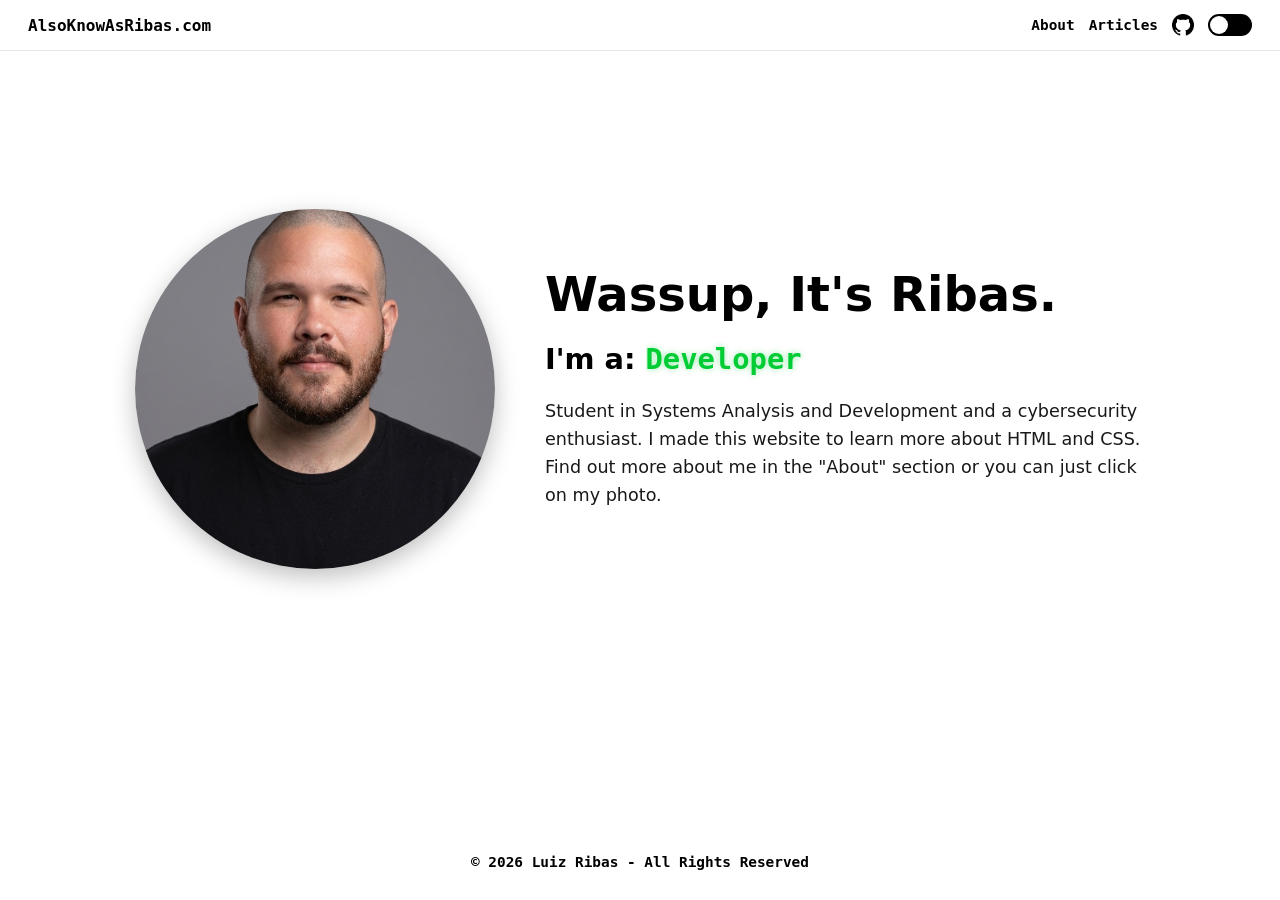
<file: index.html>
<!DOCTYPE html>
<html lang="en">
<head>
    <meta charset="UTF-8">
    <meta name="viewport" content="width=device-width, initial-scale=1.0">
    <title>AkaRibas.com</title>
    <link rel="stylesheet" href="CSS/style.css">
    <script>
        if (localStorage.getItem('theme') === 'dark') {
            document.documentElement.classList.add('dark');
        }
    </script>
</head>
<body>

    <header class="navbar">
        <button class="website-name" onclick='location.href="index.html"'>
            AlsoKnowAsRibas.com
        </button>

        <nav class="nav-links">
            <a class="about-btn" href="About.html">About</a>
            <a class="articles-btn" href="ribas-articles-page.html">Articles</a>
            <a class="github" href="https://github.com/Akaribasz" target="_blank" aria-label="GitHub">
                <img class="gitLogo" src="Photos/github_logo_icon_229278.webp" alt="GitHub">
            </a>
            
            
            <div class="trilho" id="trilho">
                <div class="indicador"></div>
            </div>
        </nav>
    </header>

    <main class="hero-container">
        <div class="photo-frame">
            <a href="About.html">
                <img class="my-photo" src="Photos/IMG_9616.PNG" alt="Luiz Ribas Photo">
            </a>
        </div>
        
        <div class="hero-content">
            <h1 class="about-mee">Wassup, It's Ribas.</h1>
            
            <div class="text-changer">
                <span class="intro-text">I'm a:</span>
                <div class="roles-container">
                    <span class="role">Developer</span>
                    <span class="role">Back-end Dev</span>
                    <span class="role">Youtuber</span>
                    <span class="role">IT Student</span>
                    <span class="role">"Javeiro"</span>
                </div>
            </div>
            
            <p class="second-line">
                Student in Systems Analysis and Development and a cybersecurity enthusiast. I made this website to learn more about HTML and CSS. Find out more about me in the "About" section or you can just click on my photo.
            </p>
        </div>
    </main>

    <footer class="end-page">
        © 2026 Luiz Ribas - All Rights Reserved
    </footer>
    
    <script>
        const trilho = document.getElementById('trilho');
        const body = document.body;

        if (localStorage.getItem('theme') === 'dark') {
            trilho.classList.add('dark');
            body.classList.add('dark');
        }

        trilho.addEventListener('click', () => {
            trilho.classList.toggle('dark');
            body.classList.toggle('dark');
            if (body.classList.contains('dark')) {
                localStorage.setItem('theme', 'dark');
            } else {
                localStorage.setItem('theme', 'light');
            }
        });
    </script>
</body>
</html>
</file>
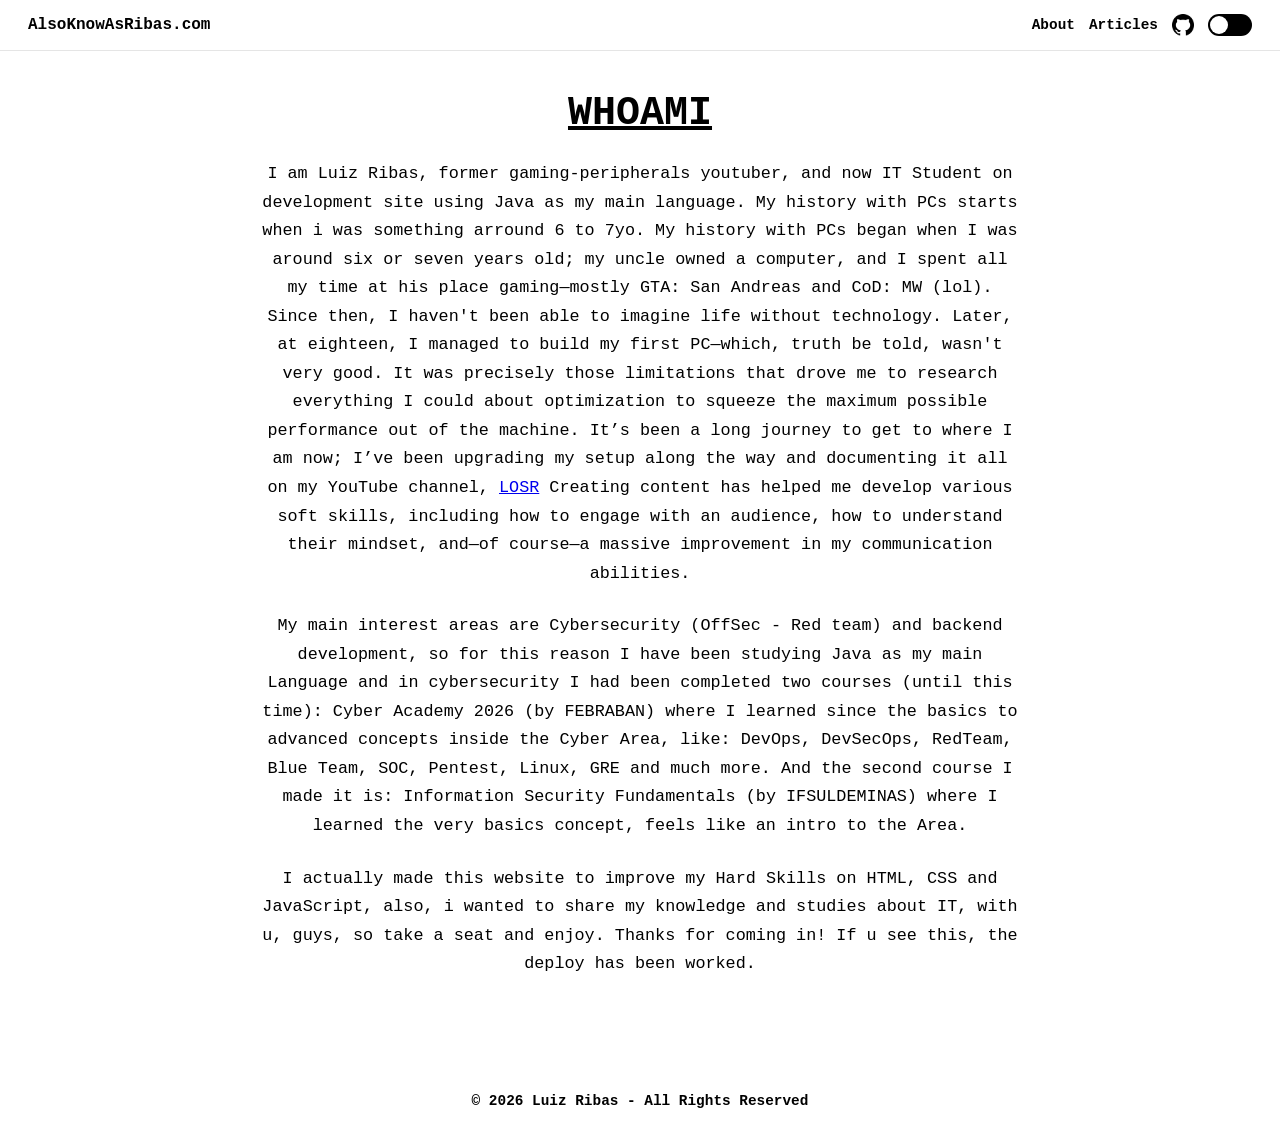
<file: About.html>
<!DOCTYPE html>
<html lang="en">
<head>
    <meta charset="UTF-8">
    <meta name="viewport" content="width=device-width, initial-scale=1.0">
    <title>About - AkaRibas.com</title>
    <link rel="stylesheet" href="CSS/style.css">
    <script>
        if (localStorage.getItem('theme') === 'dark') {
            document.documentElement.classList.add('dark');
        }
    </script>
    <style>
        p{
            font-family: monospace;
            text-align: center;
            font-size: 1.05rem;
            line-height: 1.7;
            text-align: center;
            margin-bottom: 24px;
        }
        .about{
            
            font-size: 2.5rem;
            margin-bottom: 24px;
            font-family: monospace;
        }
        .content-page{
            padding: 40px 20px 60px 20px;
            margin: 0 auto;
            max-width: 800px;
            text-align: center;
            
        }
        @media (max-width: 768px) {
            .content-page {
                padding: 24px 16px 40px 16px;
            }

            .about {
                font-size: 1.8rem;
            }

            p {
                font-size: 0.95rem;
            }
        }
    </style>
</head>

<body>
  <header class="navbar">
        <button class="website-name" onclick='location.href="index.html"'>
            AlsoKnowAsRibas.com
        </button>

        <nav class="nav-links">
            <a class="about-btn" href="About.html">About</a>
            <a class="articles-btn" href="ribas-articles-page.html">Articles</a>
            <a class="github" href="https://github.com/Akaribasz" target="_blank" aria-label="GitHub">
                <img class="gitLogo" src="Photos/github_logo_icon_229278.webp" alt="GitHub">
            </a>
            
            
            <div class="trilho" id="trilho">
                <div class="indicador"></div>
            </div>
        </nav>
    </header>



    <main class="content-page">

        <h1 class="about">
            <u>WHOAMI</u>
        </h1>

        <p class="first-p">
            I am Luiz Ribas, former gaming-peripherals youtuber, and now IT Student on development site using Java as my
            main language. My history with PCs starts when i was something arround 6 to 7yo.
            My history with PCs began when I was around six or seven years old; my uncle owned a computer, and I spent
            all my time at his place gaming—mostly GTA: San Andreas and CoD: MW (lol). Since then, I haven't been able
            to imagine life without technology. Later, at eighteen, I managed to build my first PC—which, truth be told,
            wasn't very good. It was precisely those limitations that drove me to research everything I could about
            optimization to squeeze the maximum possible performance out of the machine. It’s been a long journey to get
            to where I am now; I’ve been upgrading my setup along the way and documenting it all on my YouTube channel,
            <a class="YT-LINK" href="https://youtube.com/@losr" target="_blank">LOSR</a> Creating content has helped me
            develop various soft skills, including how to engage with an audience, how to understand their mindset,
            and—of course—a massive improvement in my communication abilities.
        </p>

        <p>
        </p>

        <p> My main interest areas are Cybersecurity (OffSec - Red team) and backend development, so for this reason I
            have been studying Java as my main Language and in cybersecurity I had been completed two courses (until
            this time): Cyber Academy 2026 (by FEBRABAN) where I learned since the basics to advanced concepts inside
            the Cyber Area, like: DevOps, DevSecOps, RedTeam, Blue Team, SOC, Pentest, Linux, GRE and much more. And the
            second course I made it is: Information Security Fundamentals (by IFSULDEMINAS) where I learned the very
            basics concept, feels like an intro to the Area.
        </p>

        <p>
        </p>

        <p>
            I actually made this website to improve my Hard Skills on HTML, CSS and JavaScript, also, i wanted to share
            my knowledge and studies about IT, with u, guys, so take a seat and enjoy. Thanks for coming in! If u see this, the deploy has been worked.

        </p>

    </main>

    <footer class="end-page">
        © 2026 Luiz Ribas - All Rights Reserved
    </footer>
    
    <script>
        const trilho = document.getElementById('trilho');
        const body = document.body;

        if (localStorage.getItem('theme') === 'dark') {
            trilho.classList.add('dark');
            body.classList.add('dark');
        }

        trilho.addEventListener('click', () => {
            trilho.classList.toggle('dark');
            body.classList.toggle('dark');
            if (body.classList.contains('dark')) {
                localStorage.setItem('theme', 'dark');
            } else {
                localStorage.setItem('theme', 'light');
            }
        });
    </script>


</body>

</html>
</file>
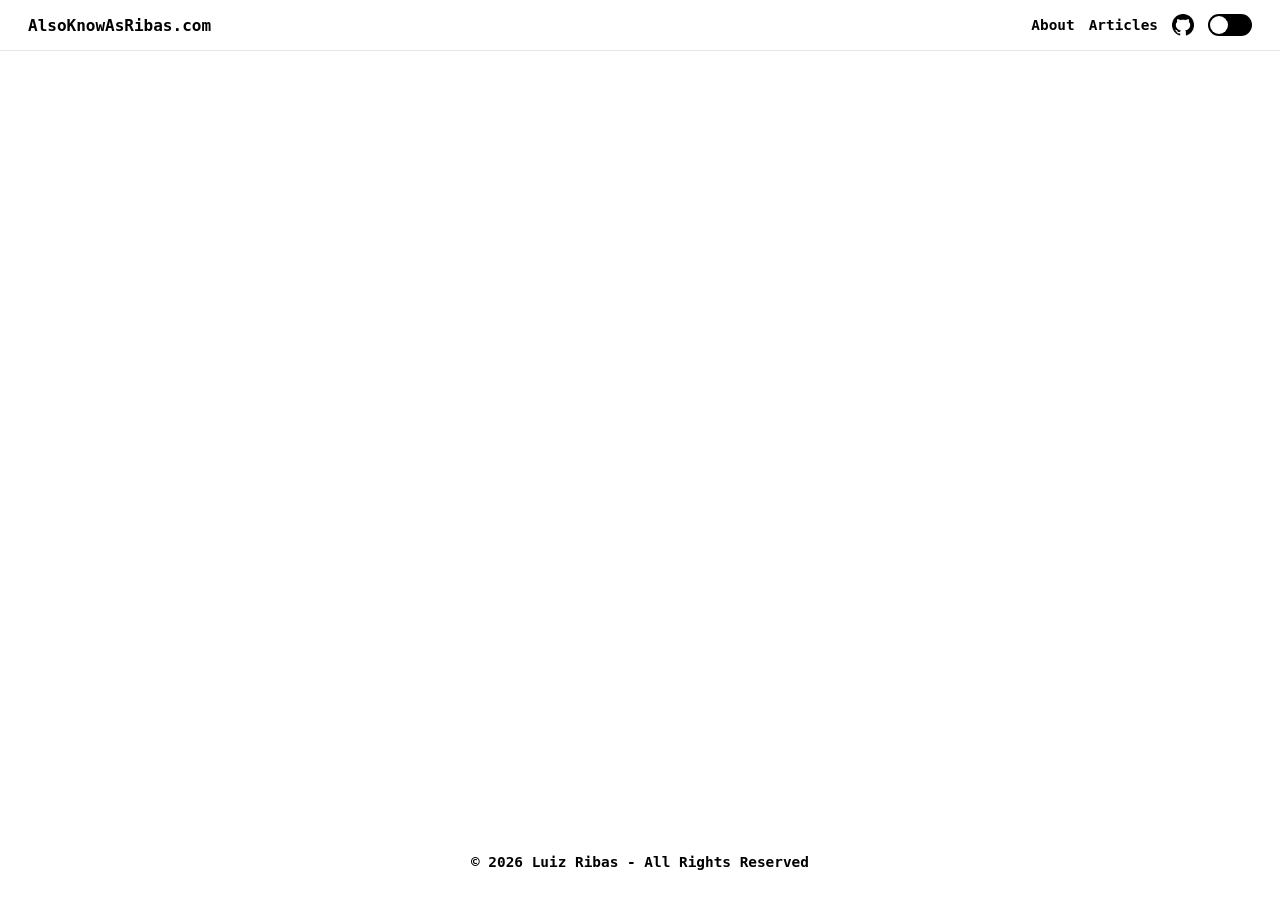
<file: how-i-made-this-website.html>
<!DOCTYPE html>
<html lang="en">
<head>
    <meta charset="UTF-8">
    <meta name="viewport" content="width=device-width, initial-scale=1.0">
    <title>AkaRibas.com</title>
    <link rel="stylesheet" href="CSS/style.css">
    <script>
        if (localStorage.getItem('theme') === 'dark') {
            document.documentElement.classList.add('dark');
        }
    </script>
</head>

<body>

   <header class="navbar">
        <button class="website-name" onclick='location.href="index.html"'>
            AlsoKnowAsRibas.com
        </button>

        <nav class="nav-links">
            <a class="about-btn" href="About.html">About</a>
            <a class="articles-btn" href="ribas-articles-page.html">Articles</a>
            <a class="github" href="https://github.com/Akaribasz" target="_blank" aria-label="GitHub">
                <img class="gitLogo" src="Photos/github_logo_icon_229278.webp" alt="GitHub">
            </a>
            
            
            <div class="trilho" id="trilho">
                <div class="indicador"></div>
            </div>
        </nav>
    </header>
   <footer class="end-page">
        © 2026 Luiz Ribas - All Rights Reserved
    </footer>
    
    <script>
        const trilho = document.getElementById('trilho');
        const body = document.body;

        if (localStorage.getItem('theme') === 'dark') {
            trilho.classList.add('dark');
            body.classList.add('dark');
        }

        trilho.addEventListener('click', () => {
            trilho.classList.toggle('dark');
            body.classList.toggle('dark');
            if (body.classList.contains('dark')) {
                localStorage.setItem('theme', 'dark');
            } else {
                localStorage.setItem('theme', 'light');
            }
        });
    </script>
</body>
</file>
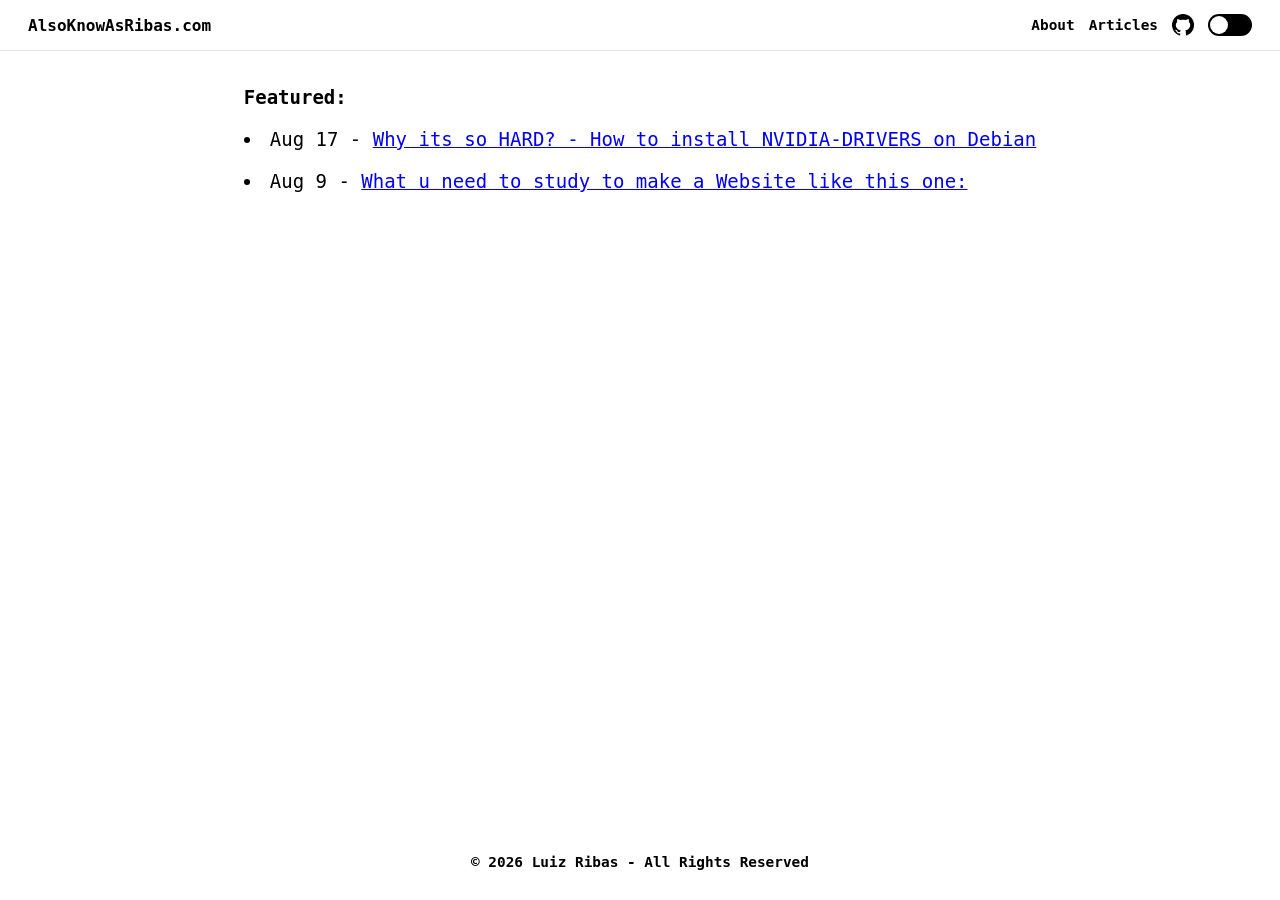
<file: ribas-articles-page.html>
<!DOCTYPE html>
<html lang="en">
<head>
    <meta charset="UTF-8">
    <meta name="viewport" content="width=device-width, initial-scale=1.0">
    <title>Articles - AkaRibas.com</title>
    <link rel="stylesheet" href="CSS/style.css">
    <script>
        if (localStorage.getItem('theme') === 'dark') {
            document.documentElement.classList.add('dark');
        }
    </script>
    <style>
        p {
            font-family: monospace;
        }
        
        ul {
            text-align: center;
            font-family: monospace;
            font-size: 19px;
            list-style-position: inside;
            list-style-type: disc;

        }

    


        .article:hover {
            transition: padding-left 0.4s;
            padding-left: 14px;


        }

        .article:not(:hover) {
            transition: padding-left 0.4s;
        }
        .title{
            font-weight: bolder;
            font-family: monospace;
            text-align: left;
            padding-bottom: 20px;

        }
        .articles-container{
            max-width: 800px;
            margin: 0 auto;
        }
        .list{
            padding-top: 35px;
            max-width: 800px;  
            text-align: left;
        }
        li{
            padding-bottom: 20px;
        }

        

       
    </style>


</head>

<body>

    <header class="navbar">
        <button class="website-name" onclick='location.href="index.html"'>
            AlsoKnowAsRibas.com
        </button>

        <nav class="nav-links">
            <a class="about-btn" href="About.html">About</a>
            <a class="articles-btn" href="ribas-articles-page.html">Articles</a>
            <a class="github" href="https://github.com/Akaribasz" target="_blank" aria-label="GitHub">
                <img class="gitLogo" src="Photos/github_logo_icon_229278.webp" alt="GitHub">
            </a>
        
            
            <div class="trilho" id="trilho">
                <div class="indicador"></div>
            </div>
        </nav>
    </header>



    <main class="articles-container">
       


        <ul>
            <div class="list">
                 <p class="title">
            Featured:
        </p>

                <li>
                    Aug 17 -
                    <a class="article" href="Installing-nvidia-drivers-on-debian.html">Why its so HARD? - How to
                        install NVIDIA-DRIVERS on Debian</a>
                    </p>
                </li>
                <li>
                    Aug 9 -
                    <a class="article" href="how-i-made-this-website.html">What u need to study to make a Website like this one:</a>
                </li>
            </div>
        </ul>


    </main>

     <footer class="end-page">
        © 2026 Luiz Ribas - All Rights Reserved
    </footer>
    
    <script>
        const trilho = document.getElementById('trilho');
        const body = document.body;

        if (localStorage.getItem('theme') === 'dark') {
            trilho.classList.add('dark');
            body.classList.add('dark');
        }

        trilho.addEventListener('click', () => {
            trilho.classList.toggle('dark');
            body.classList.toggle('dark');
            if (body.classList.contains('dark')) {
                localStorage.setItem('theme', 'dark');
            } else {
                localStorage.setItem('theme', 'light');
            }
        });
    </script>
</body>
</html>
</file>
<file: CSS/style.css>
* {
    box-sizing: border-box;
    margin: 0;
    padding: 0;
}

body {
    background-color: #ffffff;
    color: #000000;
    font-family: monospace;
    min-height: 100vh;
    display: flex;
    flex-direction: column;
    transition: background-color 0.4s, color 0.4s;
    overflow-x: hidden;
}

.navbar {
    position: sticky;
    top: 0;
    left: 0;
    width: 100%;
    z-index: 1000;
    display: flex;
    justify-content: space-between;
    align-items: center;
    padding: 14px 28px;
    background-color: rgba(255, 255, 255, 0.92);
    backdrop-filter: blur(8px);
    border-bottom: 1px solid rgba(0, 0, 0, 0.1);
}

.website-name {
    background: none;
    border: none;
    font-family: monospace;
    font-size: 1rem;
    font-weight: bold;
    cursor: pointer;
    white-space: nowrap;
    color: inherit;
}

.nav-links {
    display: flex;
    align-items: center;
    gap: 14px;
}

.nav-links a {
    text-decoration: none;
    color: inherit;
    font-size: 0.9rem;
    font-weight: bold;
    display: flex;
    align-items: center;
}

.gitLogo {
    width: 22px;
    height: 22px;
    display: block;
}

.searchbar {
    padding: 5px 8px;
    font-family: monospace;
    font-size: 0.8rem;
    width: 140px;
    border: 1px solid #777;
    border-radius: 4px;
    background: transparent;
    color: inherit;
    outline: none;
}

.trilho {
    width: 44px;
    height: 22px;
    background-color: #000000;
    border-radius: 20px;
    position: relative;
    cursor: pointer;
    flex-shrink: 0;
}

.trilho .indicador {
    width: 18px;
    height: 18px;
    background-color: #ffffff;
    border-radius: 50%;
    position: absolute;
    top: 2px;
    left: 2px;
    transition: left 0.3s ease;
}

.trilho.dark {
    background-color: #ffffff;
}

.trilho.dark .indicador {
    left: 24px;
    background-color: #000000;
}

.hero-container {
    display: flex;
    align-items: center;
    justify-content: center;
    gap: 50px;
    padding: 60px 24px;
    max-width: 1200px;
    margin: auto;
    width: 100%;
}

.photo-frame {
    display: flex;
    justify-content: center;
    flex-shrink: 0;
}

.my-photo {
    width: 360px;
    height: 360px;
    max-width: 100%;
    aspect-ratio: 1 / 1;
    border-radius: 50%;
    object-fit: cover;
    box-shadow: 0 8px 24px rgba(0, 0, 0, 0.25);
    display: block;
}

.hero-content {
    max-width: 600px;
    display: flex;
    flex-direction: column;
    gap: 16px;
}

.about-mee {
    font-family: system-ui, -apple-system, sans-serif;
    font-size: 3rem;
    font-weight: 800;
    line-height: 1.1;
}

.second-line {
    font-family: system-ui, -apple-system, sans-serif;
    font-size: 1.1rem;
    line-height: 1.6;
    color: inherit;
    opacity: 0.9;
}

.text-changer {
    height: 44px;
    display: flex;
    align-items: center;
    font-weight: bold;
    font-size: 1.8rem;
}

.intro-text {
    font-family: system-ui, -apple-system, sans-serif;
}

.roles-container {
    overflow: hidden;
    height: 44px;
    margin-left: 10px;
}

.role {
    display: block;
    height: 44px;
    line-height: 44px;
    color: #00cc33;
    text-shadow: 0 0 6px rgba(0, 204, 51, 0.4);
    animation: role-change 10s infinite;
}

@keyframes role-change {
    0%, 15%   { transform: translateY(0%); }
    20%, 35%  { transform: translateY(-100%); }
    40%, 55%  { transform: translateY(-200%); }
    60%, 75%  { transform: translateY(-300%); }
    80%, 95%  { transform: translateY(-400%); }
    100%      { transform: translateY(0%); }
}

.end-page {
    text-align: center;
    padding: 30px;
    font-weight: bold;
    font-size: 0.9rem;
    margin-top: auto;
}

body.dark {
    background-color: #111111;
    color: #ffffff;
}

body.dark .navbar {
    background-color: rgba(17, 17, 17, 0.92);
    border-bottom: 1px solid rgba(255, 255, 255, 0.15);
}

body.dark .searchbar {
    border-color: #444;
}

@media (max-width: 768px) {
    /* Keeps header elements side-by-side on mobile */
    .navbar {
        padding: 10px 12px;
        gap: 6px;
    }

    .website-name {
        font-size: 0.78rem;
    }

    .nav-links {
        gap: 6px;
    }

    .nav-links a {
        font-size: 0.75rem;
    }

    .gitLogo {
        width: 17px;
        height: 17px;
    }

    .searchbar {
        width: 70px;
        font-size: 0.7rem;
        padding: 3px 5px;
    }

    .trilho {
        width: 36px;
        height: 18px;
    }

    .trilho .indicador {
        width: 14px;
        height: 14px;
    }

    .trilho.dark .indicador {
        left: 20px;
    }

    .hero-container {
        flex-direction: column;
        text-align: center;
        gap: 28px;
        padding: 30px 16px;
    }

    .my-photo {
        width: 240px;
        height: 240px;
    }

    .about-mee {
        font-size: 2.2rem;
    }

    .text-changer {
        justify-content: center;
        font-size: 1.4rem;
    }

    .second-line {
        font-size: 0.98rem;
    }
}
</file>
